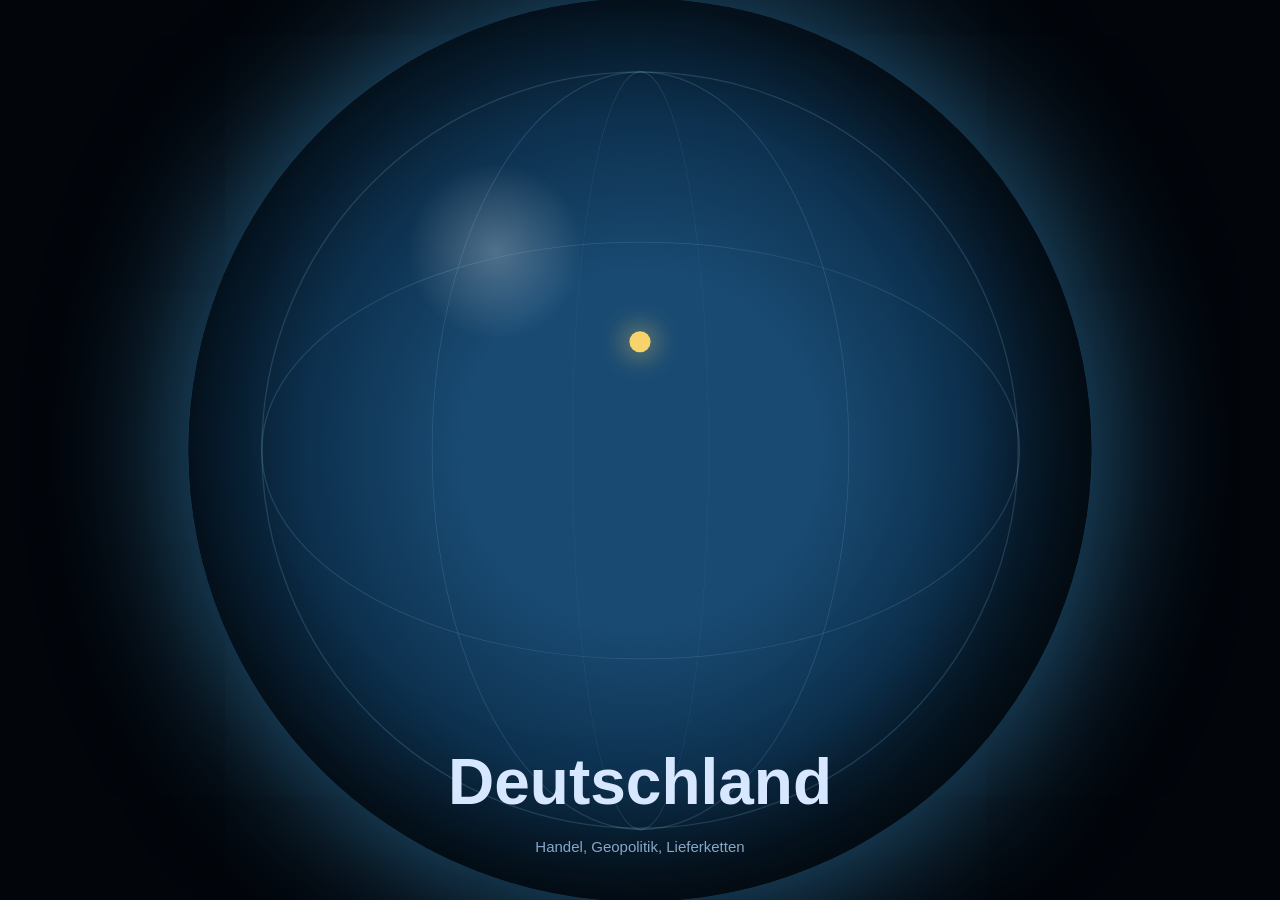
<file: frontend/globe.html>
<!DOCTYPE html>
<html lang="de">
<head>
    <meta charset="UTF-8">
    <meta name="viewport" content="width=device-width, initial-scale=1.0">
    <title>XEON Globe</title>
    <style>
        html, body {
            margin: 0;
            height: 100%;
            background: #02050a;
            color: #d7e7ff;
            font-family: Segoe UI, Arial, sans-serif;
            overflow: hidden;
        }
        #stage {
            position: fixed;
            inset: 0;
            display: grid;
            place-items: center;
        }
        #globe {
            width: min(76vmin, 760px);
            height: min(76vmin, 760px);
            border-radius: 50%;
            background:
                radial-gradient(circle at 34% 28%, rgba(255,255,255,.26), transparent 10%),
                radial-gradient(circle at 50% 50%, #194a72 0 28%, #0d314f 52%, #05131f 70%);
            box-shadow: 0 0 80px rgba(44, 145, 255, .34), inset -45px -35px 80px rgba(0,0,0,.48);
            position: relative;
            transform: scale(1);
            transition: transform 1.2s ease, box-shadow 1.2s ease;
        }
        #globe.zoom {
            transform: scale(1.32);
            box-shadow: 0 0 110px rgba(72, 185, 255, .55), inset -45px -35px 80px rgba(0,0,0,.42);
        }
        .gridline {
            position: absolute;
            inset: 8%;
            border: 1px solid rgba(160,220,255,.16);
            border-radius: 50%;
        }
        .gridline:nth-child(2) { transform: scaleX(.55); }
        .gridline:nth-child(3) { transform: scaleX(.18); }
        .gridline:nth-child(4) { transform: scaleY(.55); }
        .marker {
            position: absolute;
            width: 16px;
            height: 16px;
            border-radius: 50%;
            background: #f6d36b;
            box-shadow: 0 0 22px #f6d36b;
            transform: translate(-50%, -50%);
            transition: left 1.2s ease, top 1.2s ease;
        }
        #label {
            position: fixed;
            bottom: 9vh;
            left: 0;
            right: 0;
            text-align: center;
            font-size: clamp(28px, 5vw, 64px);
            font-weight: 700;
            letter-spacing: 0;
        }
        #sub {
            position: fixed;
            bottom: 5vh;
            left: 0;
            right: 0;
            text-align: center;
            color: #86a7c7;
            font-size: 15px;
        }
    </style>
</head>
<body>
    <div id="stage">
        <div id="globe">
            <div class="gridline"></div>
            <div class="gridline"></div>
            <div class="gridline"></div>
            <div class="gridline"></div>
            <div id="marker" class="marker"></div>
        </div>
    </div>
    <div id="label">XEON Global Briefing</div>
    <div id="sub">Handel, Geopolitik, Lieferketten</div>
    <script>
        const points = {
            "usa": ["USA", 25, 43],
            "china": ["China", 72, 45],
            "turkey": ["Tuerkei", 55, 48],
            "germany": ["Deutschland", 50, 38],
            "russia": ["Russland", 61, 31],
            "ukraine": ["Ukraine", 56, 40],
            "israel": ["Israel", 56, 53],
            "iran": ["Iran", 60, 52],
            "india": ["Indien", 66, 59],
            "brazil": ["Brasilien", 36, 69],
            "saudi-arabia": ["Saudi-Arabien", 58, 58],
            "egypt": ["Aegypten", 54, 55],
            "france": ["Frankreich", 48, 41],
            "united-kingdom": ["Vereinigtes Koenigreich", 46, 36]
        };
        const params = new URLSearchParams(location.search);
        const sequence = (params.get("countries") || "germany,turkey,china,usa")
            .split(",").map(x => x.trim()).filter(Boolean);
        const globe = document.getElementById("globe");
        const marker = document.getElementById("marker");
        const label = document.getElementById("label");
        let i = 0;
        function step() {
            const key = sequence[i % sequence.length];
            const p = points[key] || points.germany;
            globe.classList.remove("zoom");
            setTimeout(() => {
                marker.style.left = p[1] + "%";
                marker.style.top = p[2] + "%";
                label.textContent = p[0];
                globe.classList.add("zoom");
            }, 500);
            i++;
        }
        step();
        setInterval(step, 3600);
    </script>
</body>
</html>
</file>
